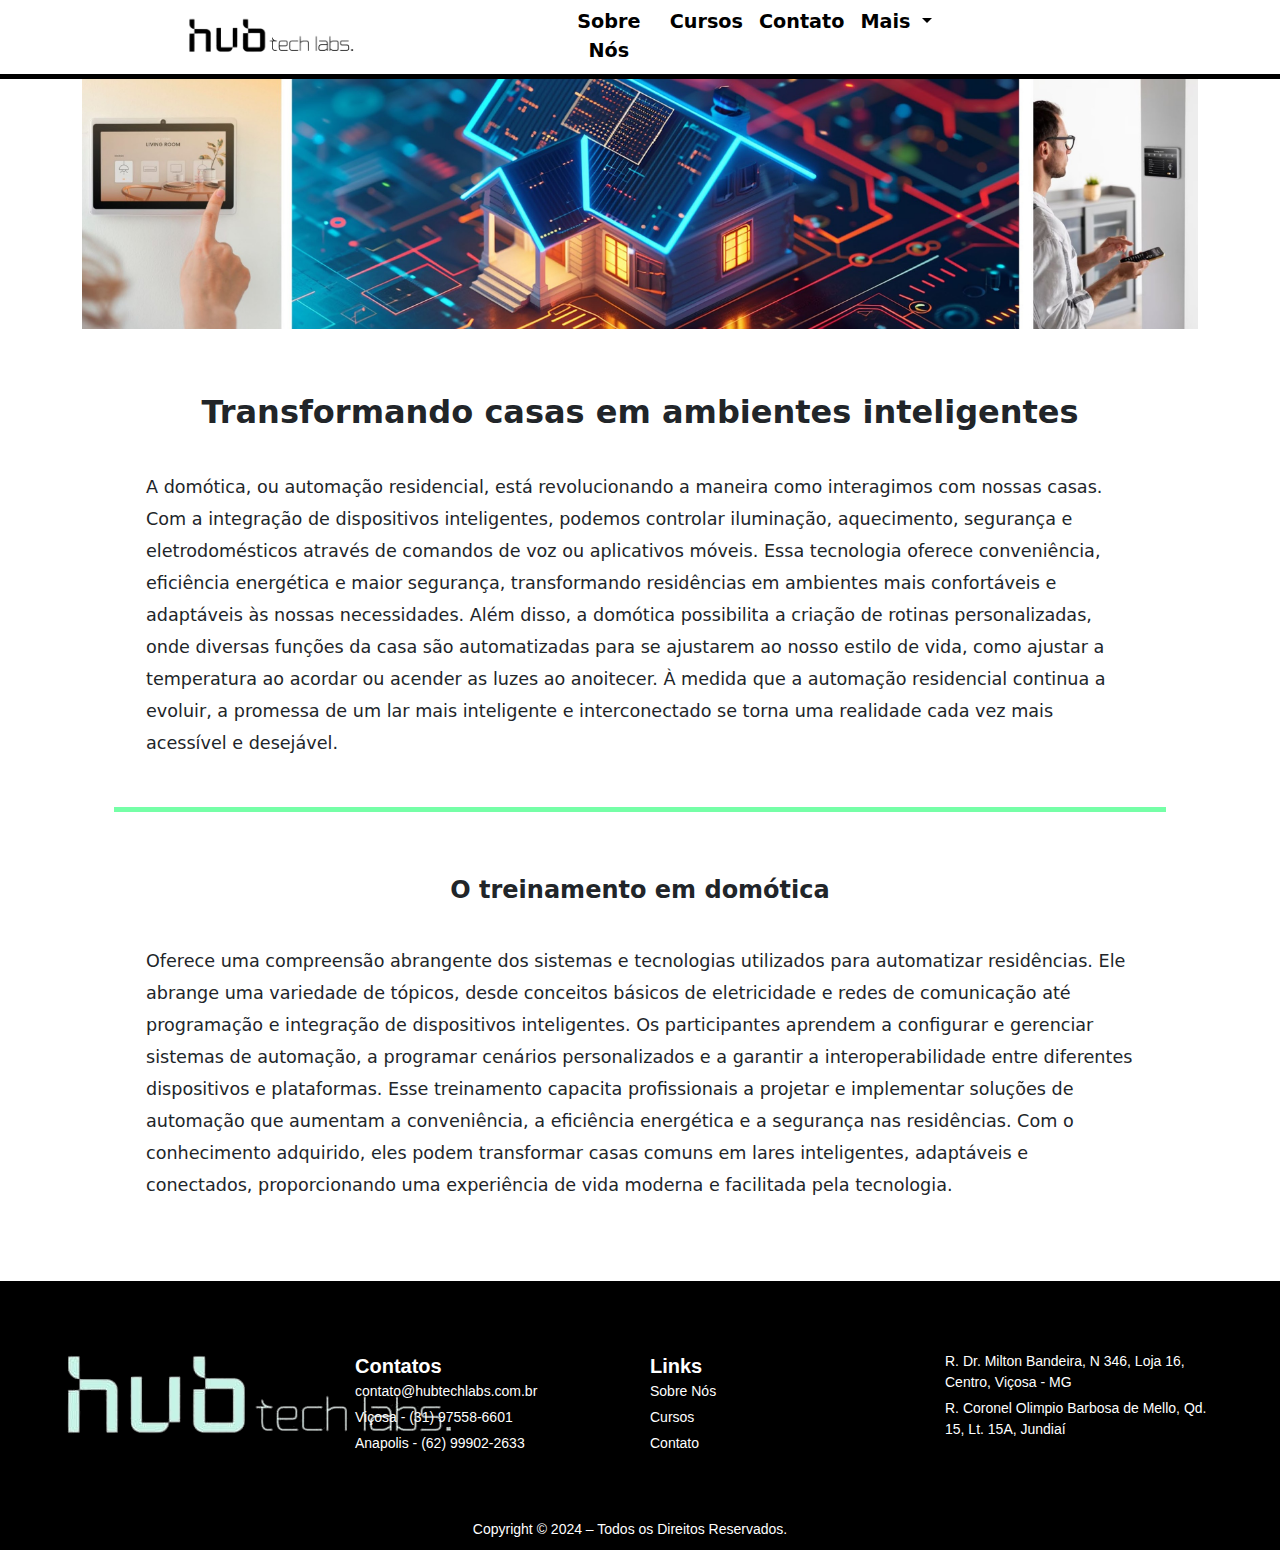
<file: casas.html>
<!DOCTYPE html>
<html lang="pt-br">

<head>
  <meta charset="UTF-8">
  <meta name="viewport" content="width=device-width, initial-scale=1.0">
  <title>Casas Inteligentes | Hub Tech Labs</title>
  <link rel="stylesheet" href="./css/index.css">
  <link rel="shortcut icon" href="./Imagens/favicon.jpeg" type="image/x-icon">
  <link href="https://cdn.jsdelivr.net/npm/bootstrap@5.3.3/dist/css/bootstrap.min.css" rel="stylesheet"
    integrity="sha384-QWTKZyjpPEjISv5WaRU9OFeRpok6YctnYmDr5pNlyT2bRjXh0JMhjY6hW+ALEwIH" crossorigin="anonymous">
  <link href="https://unpkg.com/aos@2.3.1/dist/aos.css" rel="stylesheet">
</head>

<body>
  <header>
    <nav class="navbar navbar-expand-lg" style="padding: 0;">
      <div class="container-fluid" style="margin: 0; padding: 0;">
        <button class="navbar-toggler" type="button" data-bs-toggle="collapse" data-bs-target="#navbarNavDropdown"
          aria-controls="navbarNavDropdown" aria-expanded="false" aria-label="Toggle navigation">
          <span class="navbar-toggler-icon"></span>
        </button>
        <div class="collapse navbar-collapse" id="navbarNavDropdown">
          <div class="icon-nav">
            <a class="navbar-brand" href="./index.html" target="blank"><img src="./Imagens/hubSemFundo.png"
                alt="Hub"></a>
          </div>
          <ul class="navbar-nav">
            <li class="nav-item">
              <div class="btn-header">
                <a class="nav-link" style="color: white;" href="./index.html" target="blank">Sobre Nós</a>
              </div>
            </li>
            <li class="nav-item">
              <div class="btn-header">
                <a class="nav-link" style="color: white;" href="./index.html" target="blank">Cursos</a>
              </div>
            </li>
            <li class="nav-item">
              <div class="btn-header">
                <a class="nav-link" style="color: white;" href="./index.html" target="blank">Contato</a>
              </div>
            </li>
            <a class="nav-link dropdown-toggle" href="#" role="button" data-bs-toggle="dropdown" aria-expanded="false">
              Mais
            </a>
            <ul class="dropdown-menu">
              <li><a class="dropdown-item" target="blank" href="./metaverso.html">Metaverso</a></li>
              <li><a class="dropdown-item" target="blank" href="./drone.html">Drone</a></li>
              <li><a class="dropdown-item" target="blank" href="./casas.html">Casa Inteligente</a></li>
              <li><a class="dropdown-item" target="blank" href="./solar.html">Energia Solar</a></li>
              <li><a class="dropdown-item" target="blank" href="./dados.html">Ciencia de Dados</a></li>
            </ul>
            </li>
          </ul>
          <div class="space">
          </div>
        </div>
      </div>
    </nav>
  </header>
  <main>
    <section id="home">
      <div class="container">
        <div class="homeImg">
          <img src="./Imagens/casaInteligenteImagem.jpg" class="img-fluid" alt="Casa Inteligente">
        </div>
        <div class="homeText">
          <div class="homeText1">
            <h2>Transformando casas em ambientes inteligentes</h2>
            <p>A domótica, ou automação residencial, está revolucionando a maneira como interagimos com nossas casas.
              Com a integração de dispositivos inteligentes, podemos controlar iluminação, aquecimento, segurança e
              eletrodomésticos através de comandos de voz ou aplicativos móveis. Essa tecnologia oferece conveniência,
              eficiência energética e maior segurança, transformando residências em ambientes mais confortáveis e
              adaptáveis às nossas necessidades. Além disso, a domótica possibilita a criação de rotinas personalizadas,
              onde diversas funções da casa são automatizadas para se ajustarem ao nosso estilo de vida, como ajustar a
              temperatura ao acordar ou acender as luzes ao anoitecer. À medida que a automação residencial continua a
              evoluir, a promessa de um lar mais inteligente e interconectado se torna uma realidade cada vez mais
              acessível e desejável.</p>
          </div>
          <div class="homeText2">
            <h4>O treinamento em domótica</h4>
            <p>
              Oferece uma compreensão abrangente dos sistemas e tecnologias utilizados para automatizar residências. Ele
              abrange uma variedade de tópicos, desde conceitos básicos de eletricidade e redes de comunicação até
              programação e integração de dispositivos inteligentes. Os participantes aprendem a configurar e gerenciar
              sistemas de automação, a programar cenários personalizados e a garantir a interoperabilidade entre
              diferentes dispositivos e plataformas. Esse treinamento capacita profissionais a projetar e implementar
              soluções de automação que aumentam a conveniência, a eficiência energética e a segurança nas residências.
              Com o conhecimento adquirido, eles podem transformar casas comuns em lares inteligentes, adaptáveis e
              conectados, proporcionando uma experiência de vida moderna e facilitada pela tecnologia.
            </p>
          </div>
        </div>
      </div>
    </section>
    <button id="scrollToTopBtn" title="Voltar ao topo"><svg xmlns="http://www.w3.org/2000/svg" width="24" height="24"
        fill="currentColor" class="bi bi-arrow-up-short" viewBox="0 0 16 16">
        <path fill-rule="evenodd"
          d="M8 12a.5.5 0 0 0 .5-.5V5.707l2.146 2.147a.5.5 0 0 0 .708-.708l-3-3a.5.5 0 0 0-.708 0l-3 3a.5.5 0 1 0 .708.708L7.5 5.707V11.5a.5.5 0 0 0 .5.5" />
      </svg></button>
  </main>
  <footer class="rodape" id="contato">
    <div class="rodape-div">

      <div class="rodape-div-1">
        <div class="rodape-div-1-coluna">
          <!-- elemento -->
          <span><img src="./Imagens/hubSemFundo.png" alt="logo"></span>

        </div>
      </div>

      <div class="rodape-div-2">
        <div class="rodape-div-2-coluna">
          <!-- elemento -->
          <span><b>Contatos</b></span>
          <p>contato@hubtechlabs.com.br</p>
          <p>Viçosa - (31) 97558-6601</p>
          <p>Anapolis - (62) 99902-2633</p>
        </div>
      </div>

      <div class="rodape-div-3">
        <div class="rodape-div-3-coluna">
          <!-- elemento -->
          <span><b>Links</b></span>
          <p><a href="./index.html" target="blank">Sobre Nós</a></p>
          <p><a href="./index.html" target="blank">Cursos</a></p>
          <p><a href="./index.html" target="blank">Contato</a></p>
        </div>
      </div>

      <div class="rodape-div-4">
        <div class="rodape-div-4-coluna">
          <!-- elemento -->
          <p>R. Dr. Milton Bandeira, N 346, Loja 16, Centro, Viçosa - MG</p>
          <p>R. Coronel Olimpio Barbosa de Mello, Qd. 15, Lt. 15A, Jundiaí</p>
        </div>
      </div>

    </div>
    <p class="rodape-direitos">Copyright © 2024 – Todos os Direitos Reservados.</p>
  </footer>
  <script src="https://cdn.jsdelivr.net/npm/bootstrap@5.3.3/dist/js/bootstrap.bundle.min.js"
    integrity="sha384-YvpcrYf0tY3lHB60NNkmXc5s9fDVZLESaAA55NDzOxhy9GkcIdslK1eN7N6jIeHz"
    crossorigin="anonymous"></script>
  <script src="https://unpkg.com/aos@2.3.1/dist/aos.js"></script>
  <script>
    AOS.init();
  </script>
  <script src="./ambiente.js"></script>
</body>

</html>
</file>
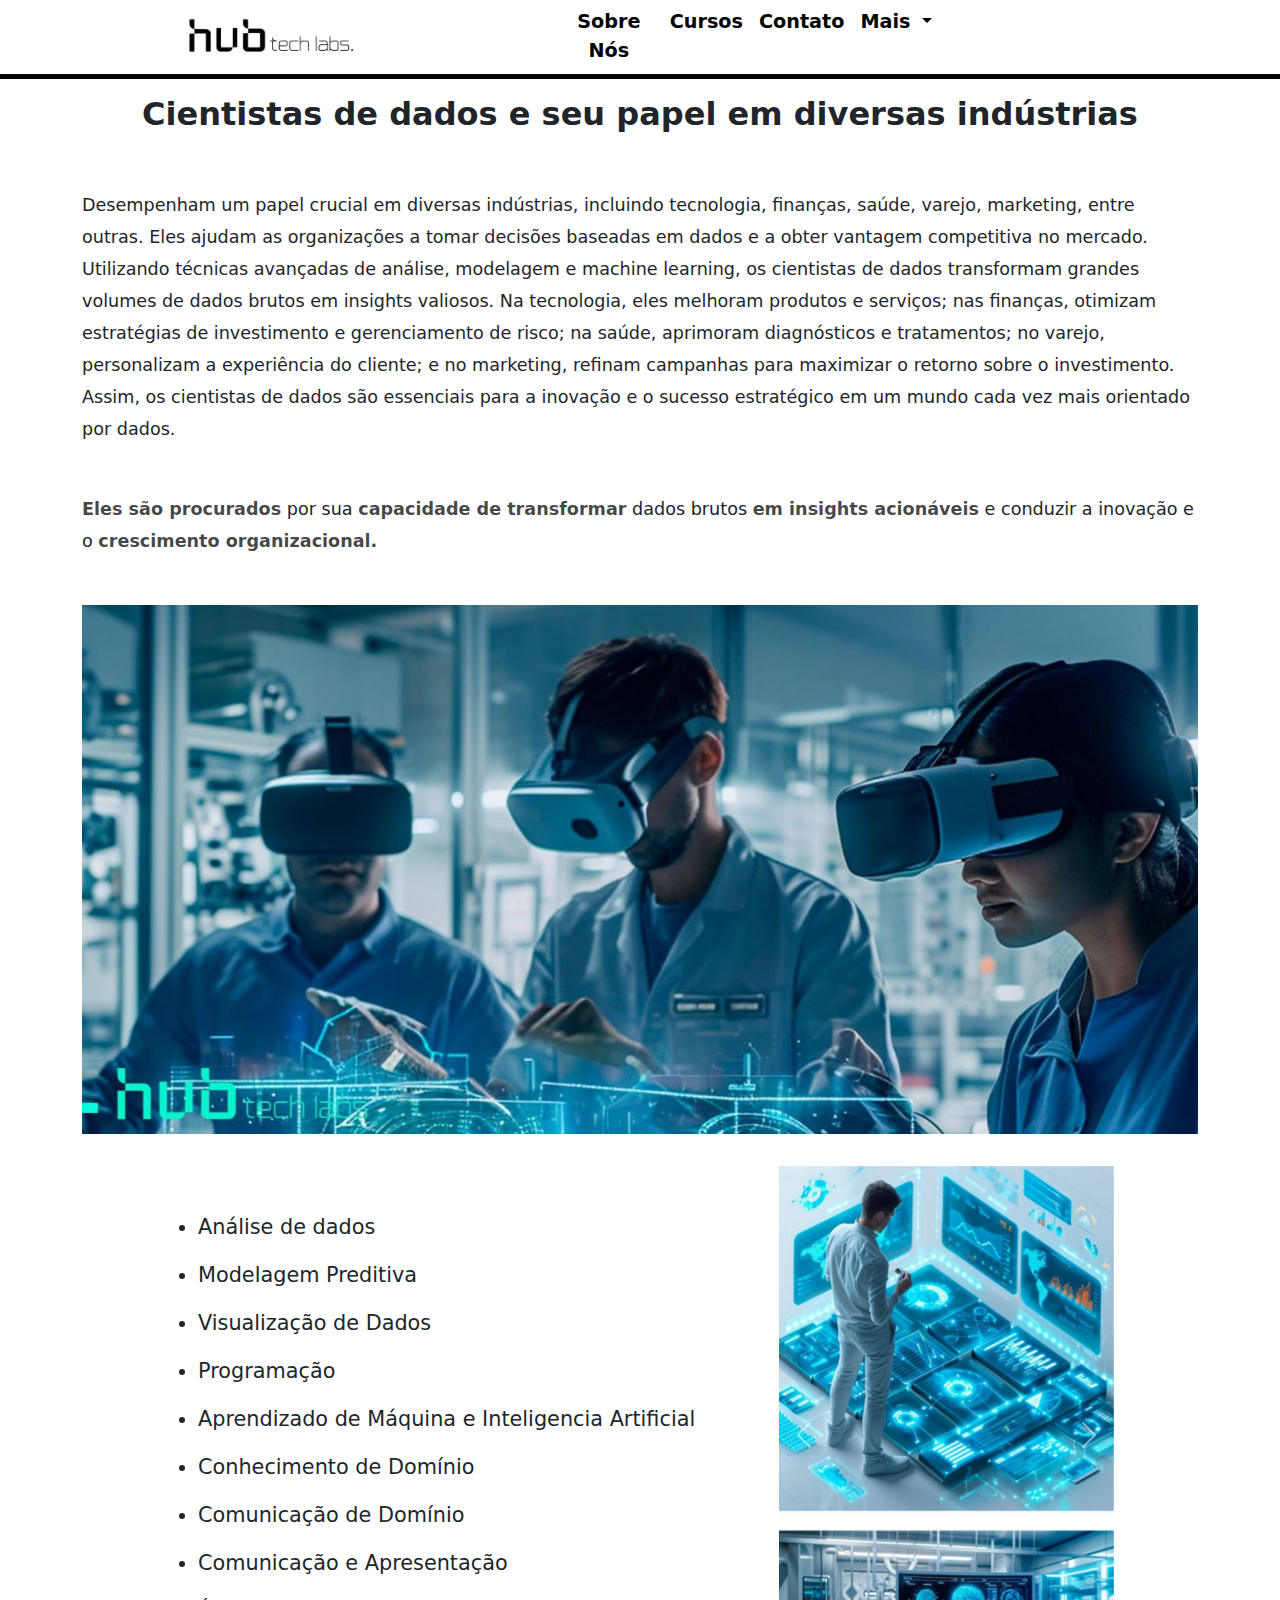
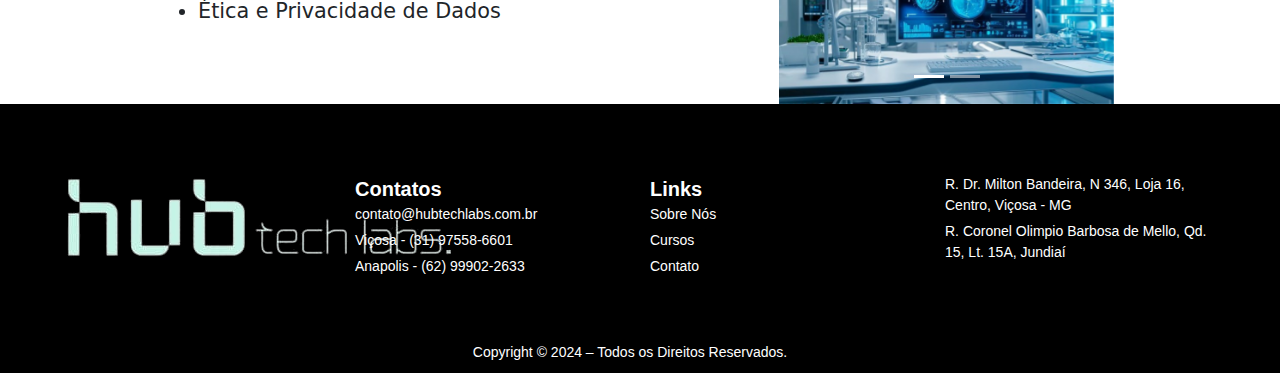
<file: dados.html>
<!DOCTYPE html>
<html lang="pt-br">

<head>
  <meta charset="UTF-8">
  <meta name="viewport" content="width=device-width, initial-scale=1.0">
  <title>Ciencia de Dados | Hub Tech Labs</title>
  <link rel="stylesheet" href="./css/index.css">
  <link rel="shortcut icon" href="./Imagens/favicon.jpeg" type="image/x-icon">
  <link href="https://cdn.jsdelivr.net/npm/bootstrap@5.3.3/dist/css/bootstrap.min.css" rel="stylesheet"
    integrity="sha384-QWTKZyjpPEjISv5WaRU9OFeRpok6YctnYmDr5pNlyT2bRjXh0JMhjY6hW+ALEwIH" crossorigin="anonymous">
  <link href="https://unpkg.com/aos@2.3.1/dist/aos.css" rel="stylesheet">
</head>

<body>
  <header>
    <nav class="navbar navbar-expand-lg" style="padding: 0;">
      <div class="container-fluid" style="margin: 0; padding: 0;">
        <button class="navbar-toggler" type="button" data-bs-toggle="collapse" data-bs-target="#navbarNavDropdown"
          aria-controls="navbarNavDropdown" aria-expanded="false" aria-label="Toggle navigation">
          <span class="navbar-toggler-icon"></span>
        </button>
        <div class="collapse navbar-collapse" id="navbarNavDropdown">
          <div class="icon-nav">
            <a class="navbar-brand" href="./index.html" target="blank"><img src="./Imagens/hubSemFundo.png"
                alt="Hub"></a>
          </div>
          <ul class="navbar-nav">
            <li class="nav-item">
              <div class="btn-header">
                <a class="nav-link" style="color: white;" href="./index.html" target="blank">Sobre Nós</a>
              </div>
            </li>
            <li class="nav-item">
              <div class="btn-header">
                <a class="nav-link" style="color: white;" href="./index.html" target="blank">Cursos</a>
              </div>
            </li>
            <li class="nav-item">
              <div class="btn-header">
                <a class="nav-link" style="color: white;" href="./index.html" target="blank">Contato</a>
              </div>
            </li>
            <a class="nav-link dropdown-toggle" href="#" role="button" data-bs-toggle="dropdown" aria-expanded="false">
              Mais
            </a>
            <ul class="dropdown-menu">
              <li><a class="dropdown-item" target="blank" href="./metaverso.html">Metaverso</a></li>
              <li><a class="dropdown-item" target="blank" href="./drone.html">Drone</a></li>
              <li><a class="dropdown-item" target="blank" href="./casas.html">Casa Inteligente</a></li>
              <li><a class="dropdown-item" target="blank" href="./solar.html">Energia Solar</a></li>
              <li><a class="dropdown-item" target="blank" href="./dados.html">Ciencia de Dados</a></li>
            </ul>
            </li>
          </ul>
          <div class="space">
          </div>
        </div>
      </div>
    </nav>
  </header>
  <main>
    <section id="dados">
      <div class="container">
        <div class="dadosOne">
          <h2>Cientistas de dados e seu papel em diversas indústrias</h2>
          <p>Desempenham um papel crucial em diversas indústrias, incluindo tecnologia, finanças, saúde, varejo,
            marketing, entre outras. Eles ajudam as organizações a tomar decisões baseadas em dados e a obter vantagem
            competitiva no mercado. Utilizando técnicas avançadas de análise, modelagem e machine learning, os
            cientistas de dados transformam grandes volumes de dados brutos em insights valiosos. Na tecnologia, eles
            melhoram produtos e serviços; nas finanças, otimizam estratégias de investimento e gerenciamento de risco;
            na saúde, aprimoram diagnósticos e tratamentos; no varejo, personalizam a experiência do cliente; e no
            marketing, refinam campanhas para maximizar o retorno sobre o investimento. Assim, os cientistas de dados
            são essenciais para a inovação e o sucesso estratégico em um mundo cada vez mais orientado por dados.</p>
          <p><span>Eles são procurados</span> por sua <span>capacidade de transformar</span> dados brutos <span>em
              insights acionáveis</span> e conduzir a inovação e o <span>crescimento organizacional.</span></p>
          <img src="./Imagens/dadosImg1.jpg" alt="dados1">
        </div>
        <div class="dadosTwo">
          <ul>
            <li>Análise de dados</li>
            <li>Modelagem Preditiva</li>
            <li>Visualização de Dados</li>
            <li>Programação</li>
            <li>Aprendizado de Máquina e Inteligencia Artificial</li>
            <li>Conhecimento de Domínio</li>
            <li>Comunicação de Domínio</li>
            <li>Comunicação e Apresentação</li>
            <li>Ética e Privacidade de Dados</li>
          </ul>
          <div class="dadosTwoCarrosel">
            <div id="carouselExampleIndicators" class="carousel slide">
              <div class="carousel-indicators">
                <button type="button" data-bs-target="#carouselExampleIndicators" data-bs-slide-to="0" class="active"
                  aria-current="true" aria-label="Slide 1"></button>
                <button type="button" data-bs-target="#carouselExampleIndicators" data-bs-slide-to="1"
                  aria-label="Slide 2"></button>
              </div>
              <div class="carousel-inner">
                <div class="carousel-item active">
                  <img src="./Imagens/dados1.jpg" class="d-block w-100" alt="Dados1">
                </div>
                <div class="carousel-item">
                  <img src="./Imagens/dadosImg2.jpg" class="d-block w-100" alt="Dados2">
                </div>
              </div>
              <button class="carousel-control-prev" type="button" data-bs-target="#carouselExampleIndicators"
                data-bs-slide="prev">
                <span class="carousel-control-prev-icon" aria-hidden="true"></span>
                <span class="visually-hidden">Previous</span>
              </button>
              <button class="carousel-control-next" type="button" data-bs-target="#carouselExampleIndicators"
                data-bs-slide="next">
                <span class="carousel-control-next-icon" aria-hidden="true"></span>
                <span class="visually-hidden">Next</span>
              </button>
            </div>
          </div>
        </div>
      </div>

    </section>
    <button id="scrollToTopBtn" title="Voltar ao topo"><svg xmlns="http://www.w3.org/2000/svg" width="24" height="24"
        fill="currentColor" class="bi bi-arrow-up-short" viewBox="0 0 16 16">
        <path fill-rule="evenodd"
          d="M8 12a.5.5 0 0 0 .5-.5V5.707l2.146 2.147a.5.5 0 0 0 .708-.708l-3-3a.5.5 0 0 0-.708 0l-3 3a.5.5 0 1 0 .708.708L7.5 5.707V11.5a.5.5 0 0 0 .5.5" />
      </svg></button>
  </main>
  <footer class="rodape" id="contato">
    <div class="rodape-div">

      <div class="rodape-div-1">
        <div class="rodape-div-1-coluna">
          <!-- elemento -->
          <span><img src="./Imagens/hubSemFundo.png" alt="logo"></span>

        </div>
      </div>

      <div class="rodape-div-2">
        <div class="rodape-div-2-coluna">
          <!-- elemento -->
          <span><b>Contatos</b></span>
          <p>contato@hubtechlabs.com.br</p>
          <p>Viçosa - (31) 97558-6601</p>
          <p>Anapolis - (62) 99902-2633</p>
        </div>
      </div>

      <div class="rodape-div-3">
        <div class="rodape-div-3-coluna">
          <!-- elemento -->
          <span><b>Links</b></span>
          <p><a href="./index.html" target="blank">Sobre Nós</a></p>
          <p><a href="./index.html" target="blank">Cursos</a></p>
          <p><a href="./index.html" target="blank">Contato</a></p>
        </div>
      </div>

      <div class="rodape-div-4">
        <div class="rodape-div-4-coluna">
          <!-- elemento -->
          <p>R. Dr. Milton Bandeira, N 346, Loja 16, Centro, Viçosa - MG</p>
          <p>R. Coronel Olimpio Barbosa de Mello, Qd. 15, Lt. 15A, Jundiaí</p>
        </div>
      </div>

    </div>
    <p class="rodape-direitos">Copyright © 2024 – Todos os Direitos Reservados.</p>
  </footer>
  <script src="https://cdn.jsdelivr.net/npm/bootstrap@5.3.3/dist/js/bootstrap.bundle.min.js"
    integrity="sha384-YvpcrYf0tY3lHB60NNkmXc5s9fDVZLESaAA55NDzOxhy9GkcIdslK1eN7N6jIeHz"
    crossorigin="anonymous"></script>
  <script src="https://unpkg.com/aos@2.3.1/dist/aos.js"></script>
  <script>
    AOS.init();
  </script>
  <script src="./ambiente.js"></script>
</body>

</html>
</file>
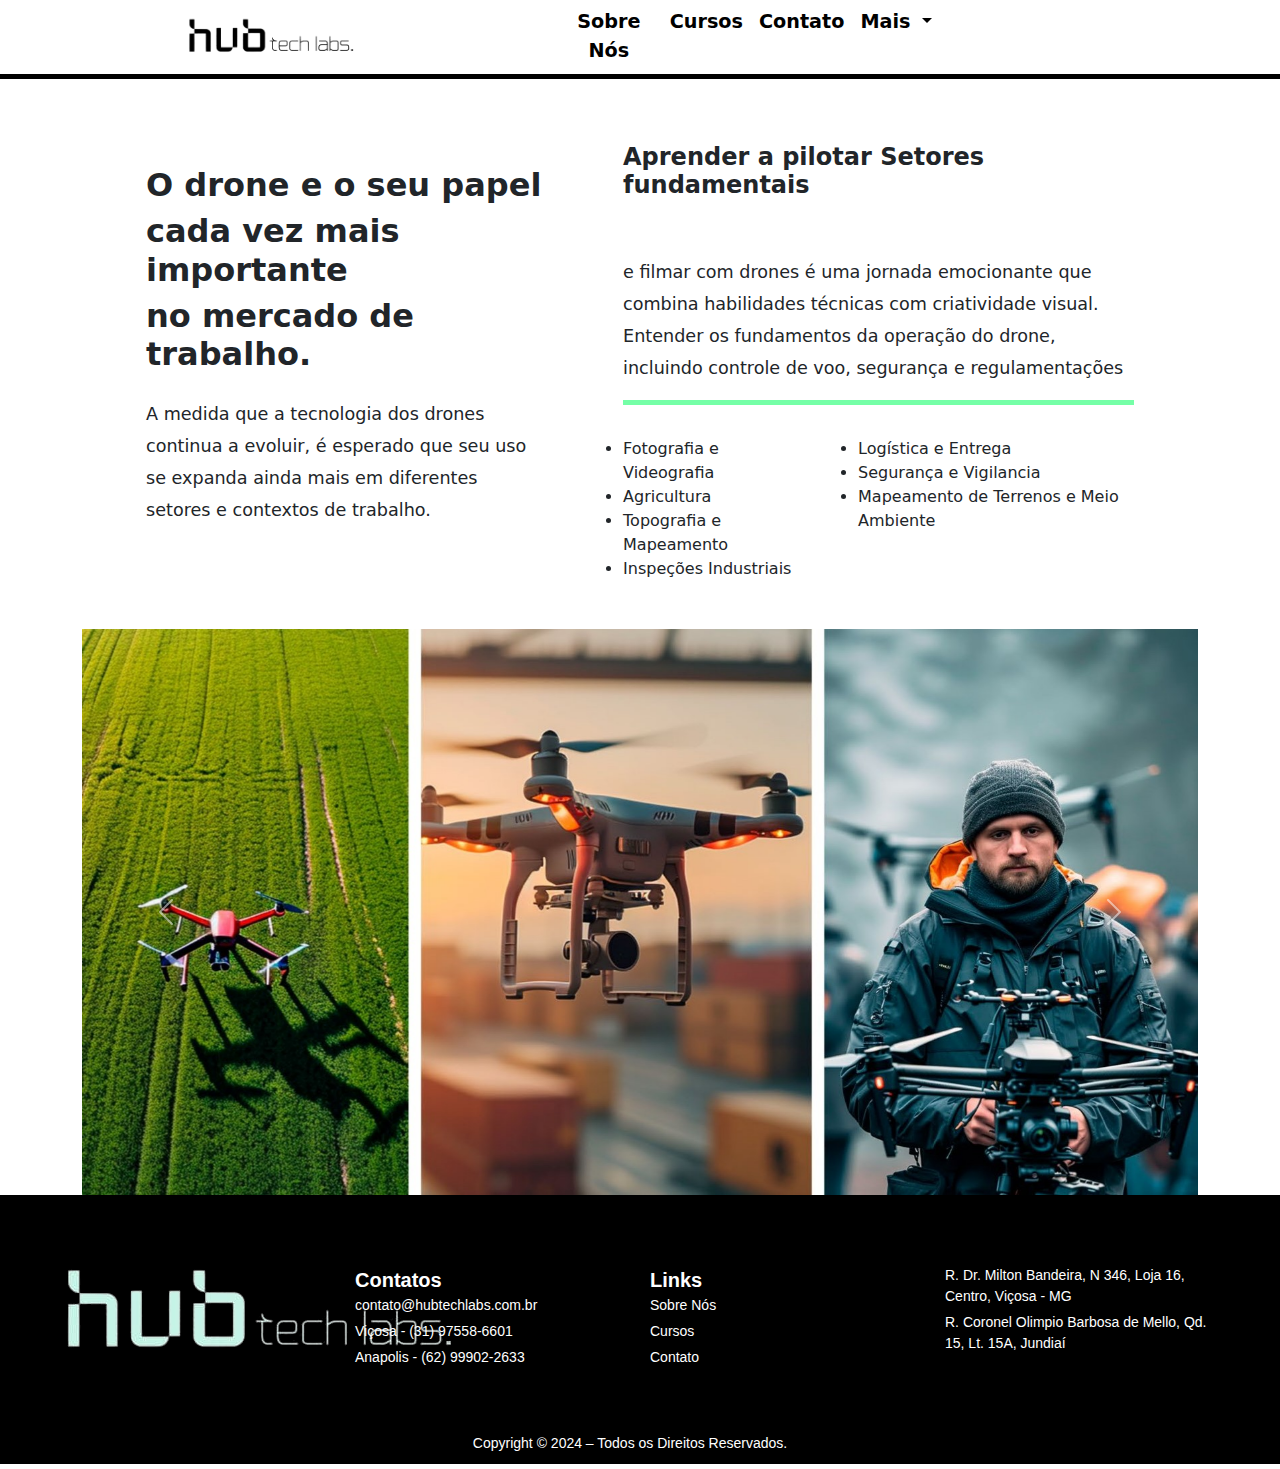
<file: drone.html>
<!DOCTYPE html>
<html lang="pt-br">

<head>
  <meta charset="UTF-8">
  <meta name="viewport" content="width=device-width, initial-scale=1.0">
  <title>Drones | Hub Tech Labs</title>
  <link rel="stylesheet" href="./css/index.css">
  <link rel="shortcut icon" href="./Imagens/favicon.jpeg" type="image/x-icon">
  <link href="https://cdn.jsdelivr.net/npm/bootstrap@5.3.3/dist/css/bootstrap.min.css" rel="stylesheet"
    integrity="sha384-QWTKZyjpPEjISv5WaRU9OFeRpok6YctnYmDr5pNlyT2bRjXh0JMhjY6hW+ALEwIH" crossorigin="anonymous">
  <link href="https://unpkg.com/aos@2.3.1/dist/aos.css" rel="stylesheet">
</head>

<body>
  <header>
    <nav class="navbar navbar-expand-lg" style="padding: 0;">
      <div class="container-fluid" style="margin: 0; padding: 0;">
        <button class="navbar-toggler" type="button" data-bs-toggle="collapse" data-bs-target="#navbarNavDropdown"
          aria-controls="navbarNavDropdown" aria-expanded="false" aria-label="Toggle navigation">
          <span class="navbar-toggler-icon"></span>
        </button>
        <div class="collapse navbar-collapse" id="navbarNavDropdown">
          <div class="icon-nav">
            <a class="navbar-brand" href="./index.html"><img src="./Imagens/hubSemFundo.png" alt="Hub"></a>
          </div>
          <ul class="navbar-nav">
            <li class="nav-item">
              <div class="btn-header">
                <a class="nav-link" style="color: white;" href="./index.html" target="blank">Sobre Nós</a>
              </div>
            </li>
            <li class="nav-item">
              <div class="btn-header">
                <a class="nav-link" style="color: white;" href="./index.html" target="blank">Cursos</a>
              </div>
            </li>
            <li class="nav-item">
              <div class="btn-header">
                <a class="nav-link" style="color: white;" href="./index.html" target="blank">Contato</a>
              </div>
            </li>
            <a class="nav-link dropdown-toggle" href="#" role="button" data-bs-toggle="dropdown" aria-expanded="false">
              Mais
            </a>
            <ul class="dropdown-menu">
              <li><a class="dropdown-item" target="blank" href="./metaverso.html">Metaverso</a></li>
              <li><a class="dropdown-item" target="blank" href="./drone.html">Drone</a></li>
              <li><a class="dropdown-item" target="blank" href="./casas.html">Casa Inteligente</a></li>
              <li><a class="dropdown-item" target="blank" href="./solar.html">Energia Solar</a></li>
              <li><a class="dropdown-item" target="blank" href="./dados.html">Ciencia de Dados</a></li>
            </ul>
            </li>
          </ul>
          <div class="space">
          </div>
        </div>
      </div>
    </nav>
  </header>
  <main>
    <section id="drone">
      <div class="container">
        <div class="droneText">
          <div class="droneText1">
            <h2>O drone e o seu papel</h2>
            <h2>cada vez mais importante</h2>
            <h2>no mercado de trabalho.</h2>
            <p><span>A medida que a tecnologia</span> dos drones continua a evoluir, é esperado que seu uso se expanda
              ainda mais em <span>diferentes setores</span> e contextos <span>de trabalho.</span></p>
          </div>
          <div class="droneText2">
            <div class="droneText2Text">
              <h4>Aprender a pilotar Setores fundamentais</h4>
              <p>e filmar com drones é uma jornada emocionante que combina habilidades técnicas com criatividade visual.
                Entender os fundamentos da operação do drone, incluindo controle de voo, segurança e regulamentações</p>
            </div>
            <div class="droneText2Listas">
              <ul>
                <li>Fotografia e Videografia</li>
                <li>Agricultura</li>
                <li>Topografia e Mapeamento</li>
                <li>Inspeções Industriais</li>
              </ul>
              <ul>
                <li>Logística e Entrega</li>
                <li>Segurança e Vigilancia</li>
                <li>Mapeamento de Terrenos e Meio Ambiente</li>
              </ul>
            </div>
          </div>
        </div>
        <div class="droneImg">
          <div id="carouselExampleAutoplaying" class="carousel slide" data-bs-ride="carousel">
            <div class="carousel-inner">
              <div class="carousel-item active">
                <img src="./Imagens/DroneImagem1.jpg" class="d-block w-100" alt="Drone1">
              </div>
              <div class="carousel-item">
                <img src="./Imagens/droneHub.jpg" class="d-block w-100" alt="Drone2">
              </div>
            </div>
            <button class="carousel-control-prev" type="button" data-bs-target="#carouselExampleAutoplaying"
              data-bs-slide="prev">
              <span class="carousel-control-prev-icon" aria-hidden="true"></span>
              <span class="visually-hidden">Previous</span>
            </button>
            <button class="carousel-control-next" type="button" data-bs-target="#carouselExampleAutoplaying"
              data-bs-slide="next">
              <span class="carousel-control-next-icon" aria-hidden="true"></span>
              <span class="visually-hidden">Next</span>
            </button>
          </div>
        </div>
      </div>
    </section>
    <button id="scrollToTopBtn" title="Voltar ao topo"><svg xmlns="http://www.w3.org/2000/svg" width="24" height="24"
        fill="currentColor" class="bi bi-arrow-up-short" viewBox="0 0 16 16">
        <path fill-rule="evenodd"
          d="M8 12a.5.5 0 0 0 .5-.5V5.707l2.146 2.147a.5.5 0 0 0 .708-.708l-3-3a.5.5 0 0 0-.708 0l-3 3a.5.5 0 1 0 .708.708L7.5 5.707V11.5a.5.5 0 0 0 .5.5" />
      </svg></button>
  </main>

  <footer class="rodape" id="contato">
    <div class="rodape-div">

      <div class="rodape-div-1">
        <div class="rodape-div-1-coluna">
          <!-- elemento -->
          <span><img src="./Imagens/hubSemFundo.png" alt="logo"></span>

        </div>
      </div>

      <div class="rodape-div-2">
        <div class="rodape-div-2-coluna">
          <!-- elemento -->
          <span><b>Contatos</b></span>
          <p>contato@hubtechlabs.com.br</p>
          <p>Viçosa - (31) 97558-6601</p>
          <p>Anapolis - (62) 99902-2633</p>
        </div>
      </div>

      <div class="rodape-div-3">
        <div class="rodape-div-3-coluna">
          <!-- elemento -->
          <span><b>Links</b></span>
          <p><a href="./index.html" target="blank">Sobre Nós</a></p>
          <p><a href="./index.html" target="blank">Cursos</a></p>
          <p><a href="./index.html" target="blank">Contato</a></p>
        </div>
      </div>

      <div class="rodape-div-4">
        <div class="rodape-div-4-coluna">
          <!-- elemento -->
          <p>R. Dr. Milton Bandeira, N 346, Loja 16, Centro, Viçosa - MG</p>
          <p>R. Coronel Olimpio Barbosa de Mello, Qd. 15, Lt. 15A, Jundiaí</p>
        </div>
      </div>

    </div>
    <p class="rodape-direitos">Copyright © 2024 – Todos os Direitos Reservados.</p>
  </footer>
  <script src="https://cdn.jsdelivr.net/npm/bootstrap@5.3.3/dist/js/bootstrap.bundle.min.js"
    integrity="sha384-YvpcrYf0tY3lHB60NNkmXc5s9fDVZLESaAA55NDzOxhy9GkcIdslK1eN7N6jIeHz"
    crossorigin="anonymous"></script>
  <script src="https://unpkg.com/aos@2.3.1/dist/aos.js"></script>
  <script>
    AOS.init();
  </script>
  <script src="./ambiente.js"></script>
</body>

</html>
</file>
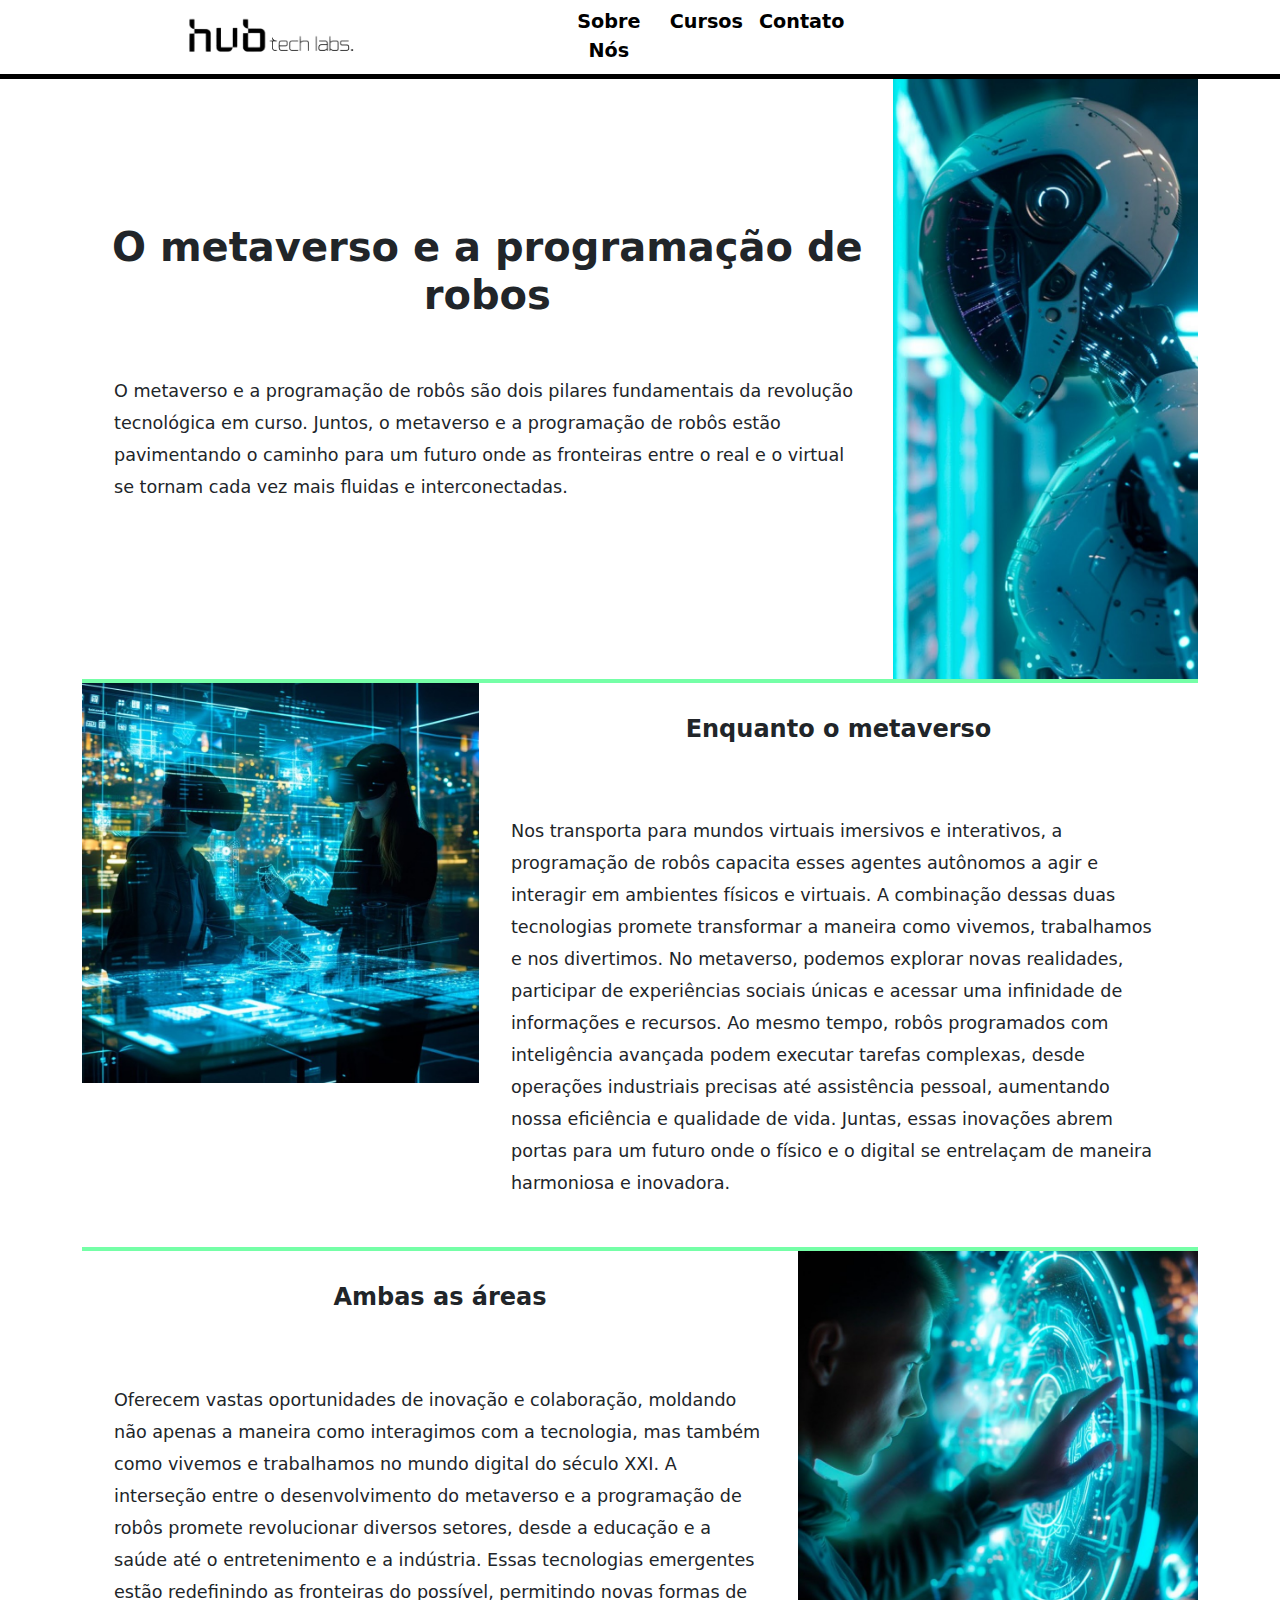
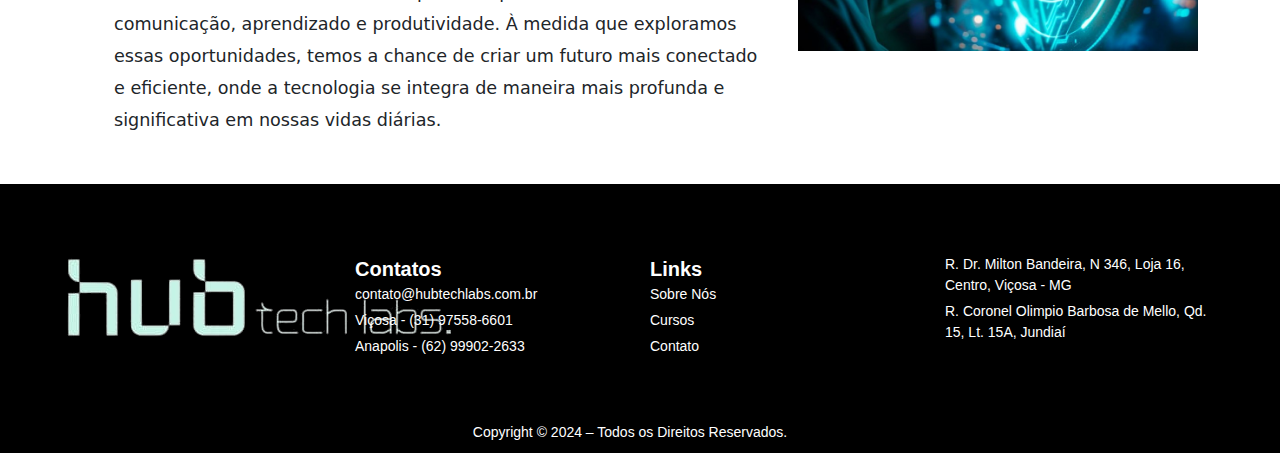
<file: metaverso.html>
<!DOCTYPE html>
<html lang="pt-br">

<head>
  <meta charset="UTF-8">
  <meta name="viewport" content="width=device-width, initial-scale=1.0">
  <title>Metaverso | Hub Tech Labs</title>
  <link rel="stylesheet" href="./css/index.css">
  <link rel="shortcut icon" href="./Imagens/favicon.jpeg" type="image/x-icon">
  <link href="https://cdn.jsdelivr.net/npm/bootstrap@5.3.3/dist/css/bootstrap.min.css" rel="stylesheet"
    integrity="sha384-QWTKZyjpPEjISv5WaRU9OFeRpok6YctnYmDr5pNlyT2bRjXh0JMhjY6hW+ALEwIH" crossorigin="anonymous">
  <link href="https://unpkg.com/aos@2.3.1/dist/aos.css" rel="stylesheet">
</head>

<body>
  <header>
    <nav class="navbar navbar-expand-lg" style="padding: 0;">
      <div class="container-fluid" style="margin: 0; padding: 0;">
        <button class="navbar-toggler" type="button" data-bs-toggle="collapse" data-bs-target="#navbarNavDropdown"
          aria-controls="navbarNavDropdown" aria-expanded="false" aria-label="Toggle navigation">
          <span class="navbar-toggler-icon"></span>
        </button>
        <div class="collapse navbar-collapse" id="navbarNavDropdown">
          <div class="icon-nav">
            <a class="navbar-brand" href="./index.html" target="blank"><img src="./Imagens/hubSemFundo.png"
                alt="Hub"></a>
          </div>
          <ul class="navbar-nav">
            <li class="nav-item">
              <div class="btn-header">
                <a class="nav-link" style="color: white;" href="./index.html" target="blank">Sobre Nós</a>
              </div>
            </li>
            <li class="nav-item">
              <div class="btn-header">
                <a class="nav-link" style="color: white;" href="./index.html" target="blank">Cursos</a>
              </div>
            </li>
            <li class="nav-item">
              <div class="btn-header">
                <a class="nav-link" style="color: white;" href="./index.html" target="blank">Contato</a>
              </div>
            </li>
            <a class="nav-link dropdown-toggle" style="color: white !important;" href="#" role="button"
              data-bs-toggle="dropdown" aria-expanded="false">
              Mais
            </a>
            <ul class="dropdown-menu">
              <li><a class="dropdown-item" target="blank" href="./metaverso.html">Metaverso</a></li>
              <li><a class="dropdown-item" target="blank" href="./drone.html">Drone</a></li>
              <li><a class="dropdown-item" target="blank" href="./casas.html">Casa Inteligente</a></li>
              <li><a class="dropdown-item" target="blank" href="./solar.html">Energia Solar</a></li>
              <li><a class="dropdown-item" target="blank" href="./dados.html">Ciencia de Dados</a></li>
            </ul>
            </li>
          </ul>
          <div class="space">
          </div>
        </div>
      </div>
    </nav>
  </header>
  <main>
    <section id="metaverso">
      <div class="container">
        <div class="meta1">
          <div class="meta1Text">
            <h2>O metaverso e a programação de robos</h2>
            <p>O metaverso e a programação de robôs são dois pilares fundamentais da revolução tecnológica em curso.
              Juntos, o metaverso e a programação de robôs estão pavimentando o caminho para um futuro onde as
              fronteiras entre o real e o virtual se tornam cada vez mais fluidas e interconectadas.</p>
          </div>
          <img src="./Imagens/metaverso1.jpg" alt="Metaverso1">
        </div>
        <div class="meta2">
          <img src="./Imagens/metaverso2.jpg" alt="Metaverso2">
          <div class="meta2Text">
            <h4>Enquanto o metaverso</h4>
            <p>Nos transporta para mundos virtuais imersivos e interativos, a programação de robôs
              capacita esses agentes autônomos a agir e interagir em ambientes físicos e virtuais. A combinação dessas
              duas tecnologias promete transformar a maneira como vivemos, trabalhamos e nos divertimos. No metaverso,
              podemos explorar novas realidades, participar de experiências sociais únicas e acessar uma infinidade de
              informações e recursos. Ao mesmo tempo, robôs programados com inteligência avançada podem executar tarefas
              complexas, desde operações industriais precisas até assistência pessoal, aumentando nossa eficiência e
              qualidade de vida. Juntas, essas inovações abrem portas para um futuro onde o físico e o digital se
              entrelaçam de maneira harmoniosa e inovadora.</p>
          </div>
        </div>
        <div class="meta3">
          <div class="meta3Text">
            <h4>Ambas as áreas</h4>
            <p>Oferecem vastas oportunidades de inovação e colaboração, moldando não apenas a maneira como interagimos
              com a tecnologia, mas também como vivemos e trabalhamos no mundo digital do século XXI. A interseção entre
              o desenvolvimento do metaverso e a programação de robôs promete revolucionar diversos setores, desde a
              educação e a saúde até o entretenimento e a indústria. Essas tecnologias emergentes estão redefinindo as
              fronteiras do possível, permitindo novas formas de comunicação, aprendizado e produtividade. À medida que
              exploramos essas oportunidades, temos a chance de criar um futuro mais conectado e eficiente, onde a
              tecnologia se integra de maneira mais profunda e significativa em nossas vidas diárias.</p>
          </div>
          <img src="./Imagens/meta2.jpg" alt="Metaverso3">
        </div>
      </div>
    </section>
    <button id="scrollToTopBtn" title="Voltar ao topo"><svg xmlns="http://www.w3.org/2000/svg" width="24" height="24"
        fill="currentColor" class="bi bi-arrow-up-short" viewBox="0 0 16 16">
        <path fill-rule="evenodd"
          d="M8 12a.5.5 0 0 0 .5-.5V5.707l2.146 2.147a.5.5 0 0 0 .708-.708l-3-3a.5.5 0 0 0-.708 0l-3 3a.5.5 0 1 0 .708.708L7.5 5.707V11.5a.5.5 0 0 0 .5.5" />
      </svg></button>
  </main>
  <footer class="rodape" id="contato">
    <div class="rodape-div">

      <div class="rodape-div-1">
        <div class="rodape-div-1-coluna">
          <!-- elemento -->
          <span><img src="./Imagens/hubSemFundo.png" alt="logo"></span>

        </div>
      </div>

      <div class="rodape-div-2">
        <div class="rodape-div-2-coluna">
          <!-- elemento -->
          <span><b>Contatos</b></span>
          <p>contato@hubtechlabs.com.br</p>
          <p>Viçosa - (31) 97558-6601</p>
          <p>Anapolis - (62) 99902-2633</p>
        </div>
      </div>

      <div class="rodape-div-3">
        <div class="rodape-div-3-coluna">
          <!-- elemento -->
          <span><b>Links</b></span>
          <p><a href="./index.html" target="blank">Sobre Nós</a></p>
          <p><a href="./index.html" target="blank">Cursos</a></p>
          <p><a href="./index.html" target="blank">Contato</a></p>
        </div>
      </div>

      <div class="rodape-div-4">
        <div class="rodape-div-4-coluna">
          <!-- elemento -->
          <p>R. Dr. Milton Bandeira, N 346, Loja 16, Centro, Viçosa - MG</p>
          <p>R. Coronel Olimpio Barbosa de Mello, Qd. 15, Lt. 15A, Jundiaí</p>
        </div>
      </div>

    </div>
    <p class="rodape-direitos">Copyright © 2024 – Todos os Direitos Reservados.</p>
  </footer>
  <script src="https://cdn.jsdelivr.net/npm/bootstrap@5.3.3/dist/js/bootstrap.bundle.min.js"
    integrity="sha384-YvpcrYf0tY3lHB60NNkmXc5s9fDVZLESaAA55NDzOxhy9GkcIdslK1eN7N6jIeHz"
    crossorigin="anonymous"></script>
  <script src="https://unpkg.com/aos@2.3.1/dist/aos.js"></script>
  <script>
    AOS.init();
  </script>
  <script src="./ambiente.js"></script>
</body>

</html>
</file>
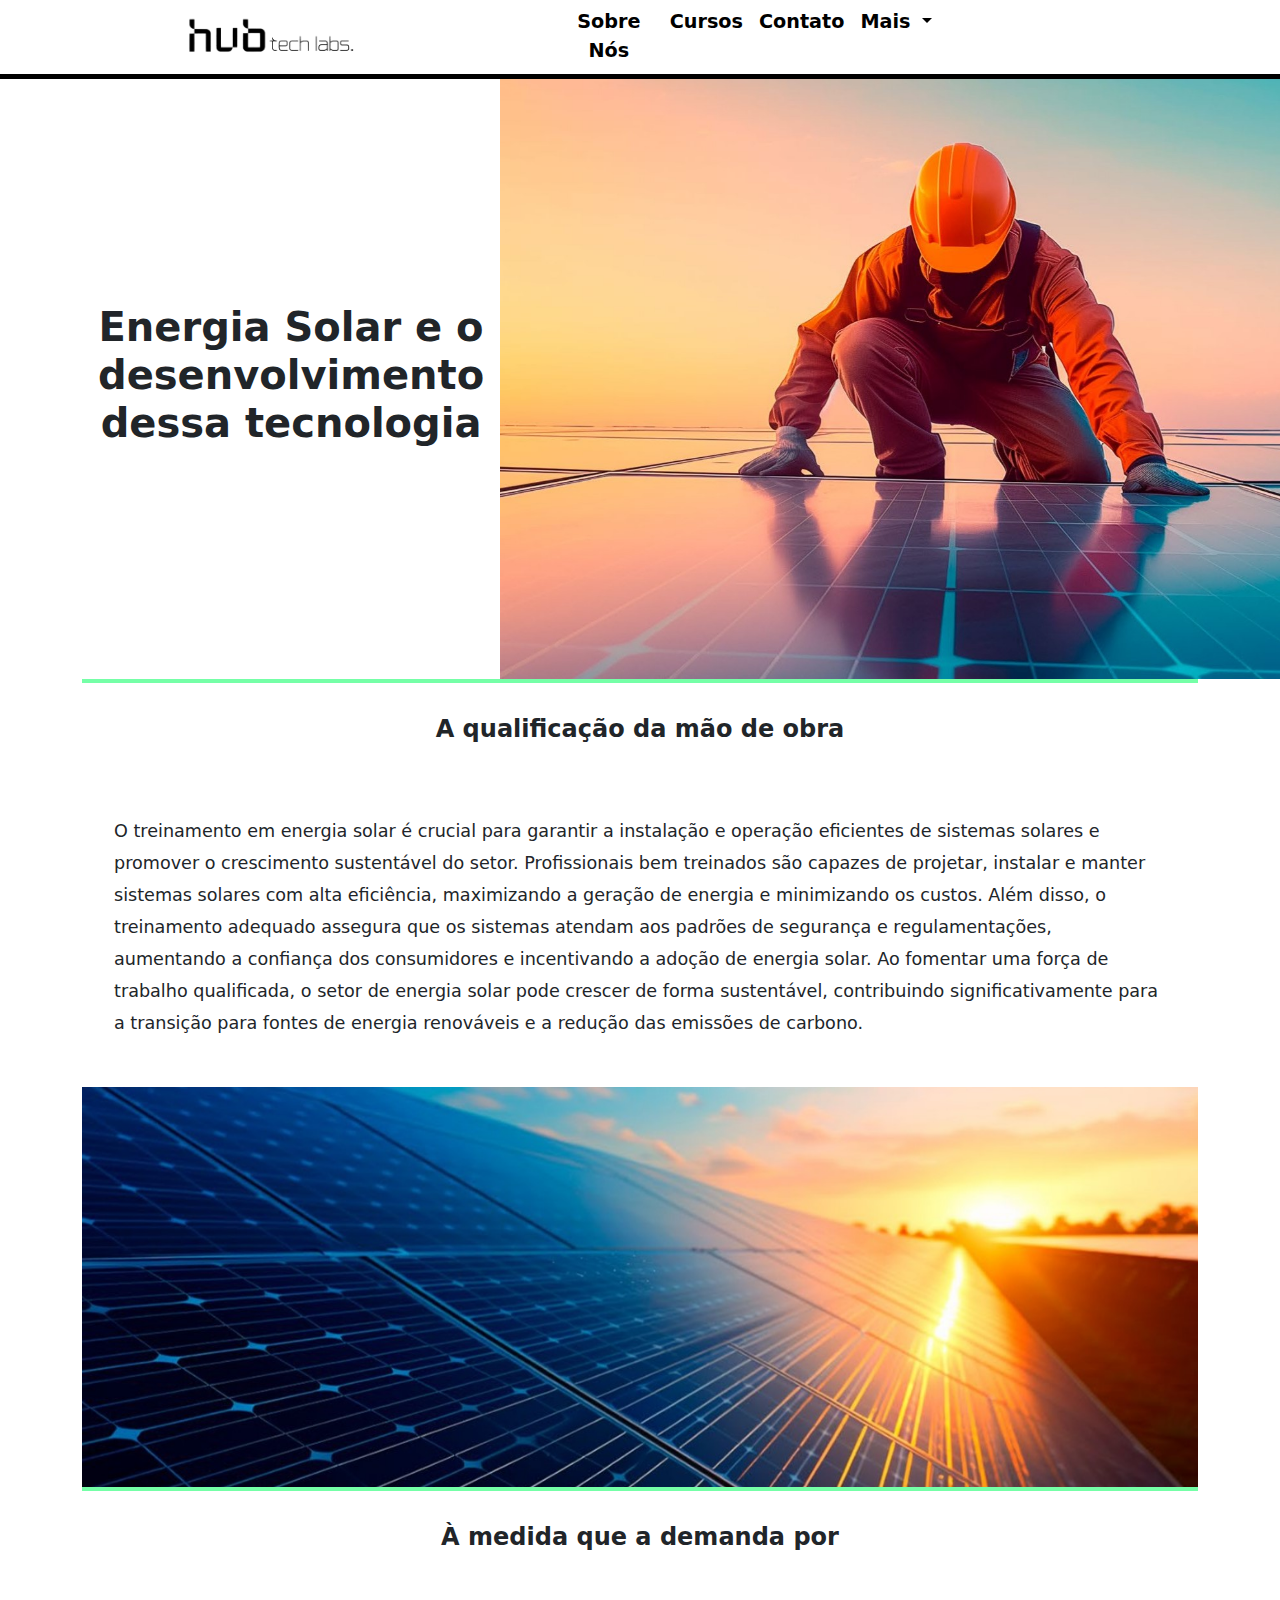
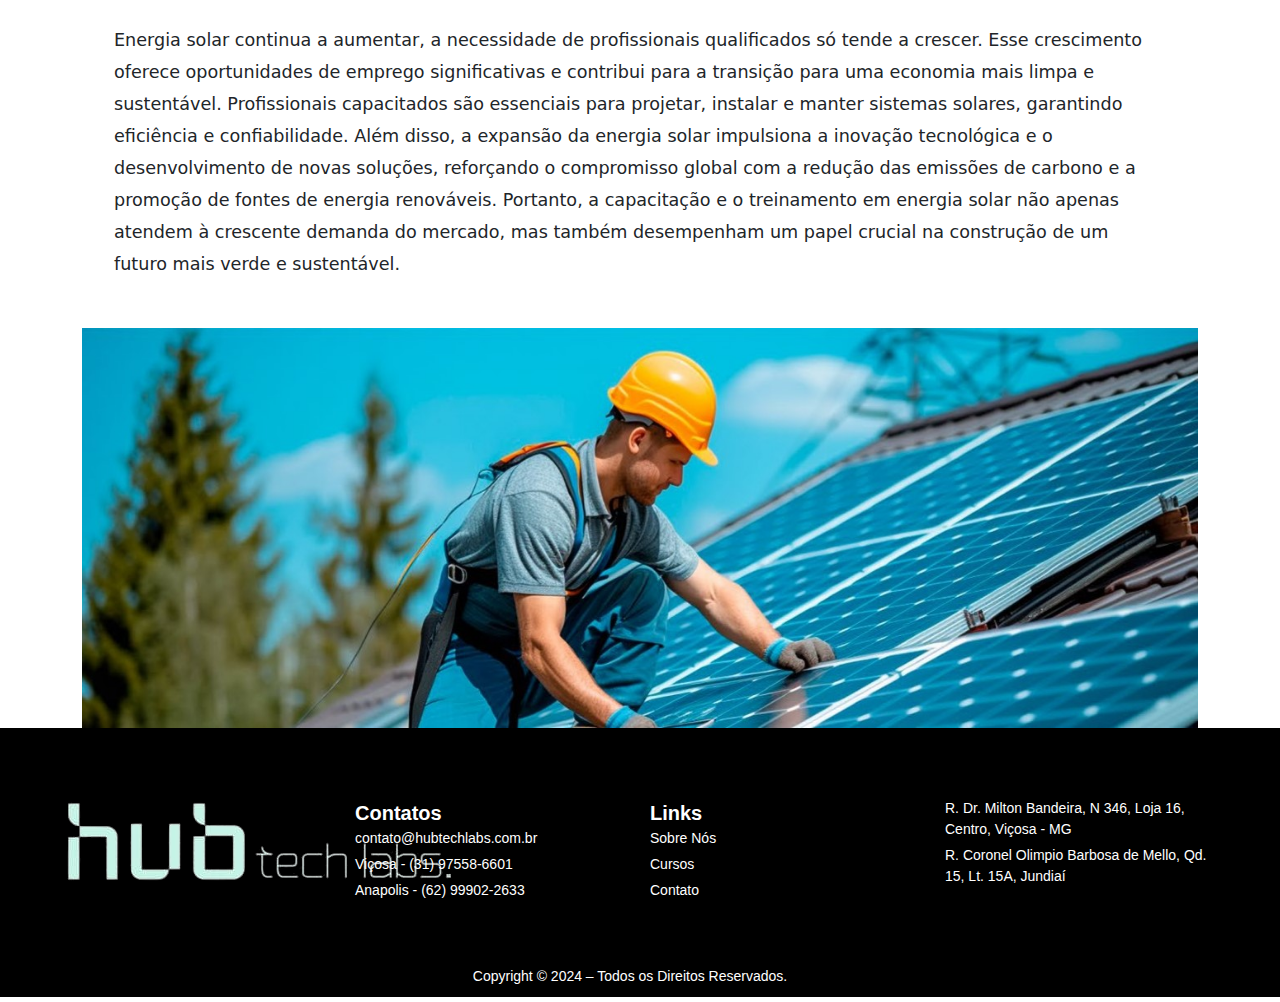
<file: solar.html>
<!DOCTYPE html>
<html lang="pt-br">

<head>
  <meta charset="UTF-8">
  <meta name="viewport" content="width=device-width, initial-scale=1.0">
  <title>Energia Solar | Hub Tech Labs</title>
  <link rel="stylesheet" href="./css/index.css">
  <link rel="shortcut icon" href="./Imagens/favicon.jpeg" type="image/x-icon">
  <link href="https://cdn.jsdelivr.net/npm/bootstrap@5.3.3/dist/css/bootstrap.min.css" rel="stylesheet"
    integrity="sha384-QWTKZyjpPEjISv5WaRU9OFeRpok6YctnYmDr5pNlyT2bRjXh0JMhjY6hW+ALEwIH" crossorigin="anonymous">
  <link href="https://unpkg.com/aos@2.3.1/dist/aos.css" rel="stylesheet">
</head>

<body>
  <header>
    <nav class="navbar navbar-expand-lg" style="padding: 0;">
      <div class="container-fluid" style="margin: 0; padding: 0;">
        <button class="navbar-toggler" type="button" data-bs-toggle="collapse" data-bs-target="#navbarNavDropdown"
          aria-controls="navbarNavDropdown" aria-expanded="false" aria-label="Toggle navigation">
          <span class="navbar-toggler-icon"></span>
        </button>
        <div class="collapse navbar-collapse" id="navbarNavDropdown">
          <div class="icon-nav">
            <a class="navbar-brand" href="./index.html" target="blank"><img src="./Imagens/hubSemFundo.png"
                alt="Hub"></a>
          </div>
          <ul class="navbar-nav">
            <li class="nav-item">
              <div class="btn-header">
                <a class="nav-link" style="color: white;" href="./index.html" target="blank">Sobre Nós</a>
              </div>
            </li>
            <li class="nav-item">
              <div class="btn-header">
                <a class="nav-link" style="color: white;" href="./index.html" target="blank">Cursos</a>
              </div>
            </li>
            <li class="nav-item">
              <div class="btn-header">
                <a class="nav-link" style="color: white;" href="./index.html" target="blank">Contato</a>
              </div>
            </li>
            <a class="nav-link dropdown-toggle" href="#" role="button" data-bs-toggle="dropdown" aria-expanded="false">
              Mais
            </a>
            <ul class="dropdown-menu">
              <li><a class="dropdown-item" target="blank" href="./metaverso.html">Metaverso</a></li>
              <li><a class="dropdown-item" target="blank" href="./drone.html">Drone</a></li>
              <li><a class="dropdown-item" target="blank" href="./casas.html">Casa Inteligente</a></li>
              <li><a class="dropdown-item" target="blank" href="./solar.html">Energia Solar</a></li>
              <li><a class="dropdown-item" target="blank" href="./dados.html">Ciencia de Dados</a></li>
            </ul>
            </li>
          </ul>
          <div class="space">
          </div>
        </div>
      </div>
    </nav>
  </header>
  <main>
    <section id="solar">
      <div class="container">
        <div class="solar1">
          <div class="solar1Text">
            <h2>Energia Solar e o desenvolvimento dessa tecnologia</h2>
          </div>
          <img src="./Imagens/solar1.jpg" alt="Solar1">
        </div>
        <div class="solar2">
          <div class="solar2Text">
            <h4>A qualificação da mão de obra</h4>
            <p>O treinamento em energia solar é crucial para garantir a instalação e operação eficientes de sistemas
              solares e promover o crescimento sustentável do setor. Profissionais bem treinados são capazes de
              projetar, instalar e manter sistemas solares com alta eficiência, maximizando a geração de energia e
              minimizando os custos. Além disso, o treinamento adequado assegura que os sistemas atendam aos padrões de
              segurança e regulamentações, aumentando a confiança dos consumidores e incentivando a adoção de energia
              solar. Ao fomentar uma força de trabalho qualificada, o setor de energia solar pode crescer de forma
              sustentável, contribuindo significativamente para a transição para fontes de energia renováveis e a
              redução das emissões de carbono.</p>
          </div>
          <img src="./Imagens/solar2.jpg" alt="Solar2">
        </div>
        <div class="solar3">
          <div class="solar3Text">
            <h4>À medida que a demanda por</h4>
            <p>Energia solar continua a aumentar, a necessidade de profissionais qualificados só tende a crescer. Esse
              crescimento oferece oportunidades de emprego significativas e contribui para a transição para uma economia
              mais limpa e sustentável. Profissionais capacitados são essenciais para projetar, instalar e manter
              sistemas solares, garantindo eficiência e confiabilidade. Além disso, a expansão da energia solar
              impulsiona a inovação tecnológica e o desenvolvimento de novas soluções, reforçando o compromisso global
              com a redução das emissões de carbono e a promoção de fontes de energia renováveis. Portanto, a
              capacitação e o treinamento em energia solar não apenas atendem à crescente demanda do mercado, mas também
              desempenham um papel crucial na construção de um futuro mais verde e sustentável.</p>
          </div>
          <img src="./Imagens/solar3.jpg" alt="Solar3">
        </div>
      </div>
    </section>
    <button id="scrollToTopBtn" title="Voltar ao topo"><svg xmlns="http://www.w3.org/2000/svg" width="24" height="24"
        fill="currentColor" class="bi bi-arrow-up-short" viewBox="0 0 16 16">
        <path fill-rule="evenodd"
          d="M8 12a.5.5 0 0 0 .5-.5V5.707l2.146 2.147a.5.5 0 0 0 .708-.708l-3-3a.5.5 0 0 0-.708 0l-3 3a.5.5 0 1 0 .708.708L7.5 5.707V11.5a.5.5 0 0 0 .5.5" />
      </svg></button>
  </main>
  <footer class="rodape" id="contato">
    <div class="rodape-div">

      <div class="rodape-div-1">
        <div class="rodape-div-1-coluna">
          <!-- elemento -->
          <span><img src="./Imagens/hubSemFundo.png" alt="logo"></span>

        </div>
      </div>

      <div class="rodape-div-2">
        <div class="rodape-div-2-coluna">
          <!-- elemento -->
          <span><b>Contatos</b></span>
          <p>contato@hubtechlabs.com.br</p>
          <p>Viçosa - (31) 97558-6601</p>
          <p>Anapolis - (62) 99902-2633</p>
        </div>
      </div>

      <div class="rodape-div-3">
        <div class="rodape-div-3-coluna">
          <!-- elemento -->
          <span><b>Links</b></span>
          <p><a href="./index.html" target="blank">Sobre Nós</a></p>
          <p><a href="./index.html" target="blank">Cursos</a></p>
          <p><a href="./index.html" target="blank">Contato</a></p>
        </div>
      </div>

      <div class="rodape-div-4">
        <div class="rodape-div-4-coluna">
          <!-- elemento -->
          <p>R. Dr. Milton Bandeira, N 346, Loja 16, Centro, Viçosa - MG</p>
          <p>R. Coronel Olimpio Barbosa de Mello, Qd. 15, Lt. 15A, Jundiaí</p>
        </div>
      </div>

    </div>
    <p class="rodape-direitos">Copyright © 2024 – Todos os Direitos Reservados.</p>
  </footer>
  <script src="https://cdn.jsdelivr.net/npm/bootstrap@5.3.3/dist/js/bootstrap.bundle.min.js"
    integrity="sha384-YvpcrYf0tY3lHB60NNkmXc5s9fDVZLESaAA55NDzOxhy9GkcIdslK1eN7N6jIeHz"
    crossorigin="anonymous"></script>
  <script src="https://unpkg.com/aos@2.3.1/dist/aos.js"></script>
  <script>
    AOS.init();
  </script>
  <script src="./ambiente.js"></script>
</body>

</html>
</file>
<file: css/index.css>
@import url('https://fonts.googleapis.com/css2?family=Montserrat:ital,wght@0,100..900;1,100..900&display=swap');

body {
  box-sizing: border-box;
  margin: 0;
  padding: 0;
  font-family: "Montserrat", sans-serif;
  color: black;
}

.redes {
  display: flex;
  padding-top: 1rem;
}

.dropdown-menu {
  border: transparent !important;
  font-weight: bold !important;
}

.dropdown-menu.show {
  display: flex !important;
  background-color: transparent;
  color: white !important;
}

.dropdown-menu[data-bs-popper] {
  left: 25% !important;
}

.dropdown-item:hover {
  text-decoration: none;
  color: #23626b !important;
  background-color: transparent !important;
  scale: 1.1;
}

.dropdown-item {
  color: black !important;
}

header {
  text-align: center;
  border-bottom: 5px solid black;
}
header h1 {
  margin: 0;
}

header img {
  padding: 1rem;
  filter: brightness(0);
  width: 200px;
  height: auto;
}

.navbar {
  padding: 0;
}
nav {
  background-color: transparent;
  color: black;
  text-align: center;
}
nav a {
  color: #fff;
  text-decoration: none;
}

.nav-link {
  font-size: 1rem !important;
  font-weight: 400 !important;
  transition: all 0.3s ease;
  color: black !important;
  font-weight: bolder !important;
}

.redes {
  gap: 1rem;
}

.nav-link:hover {
  text-decoration: none;
  scale: 1.1;
  color: #23626b !important;
}

nav a:hover {
  text-decoration: underline;
}

.navbar-nav {
  width: 30%;
  display: flex;
  flex-direction: column;
  justify-content: space-around;
}

.navbar-collapse {
  display: flex;
  flex-direction: row;
  justify-content: space-evenly;
}

.btn {		
  color: white;
	position: relative;	
	padding: 1.4rem 4.2rem;
	padding-right: 3.1rem;
	font-size: 1rem;
	color: var(--inv);
	transition: all 500ms cubic-bezier(0.77, 0, 0.175, 1);	
	cursor: pointer;
	user-select: none;
}

.btn:before, .btn:after {
	content: '';
	position: absolute;	
	transition: inherit;
	z-index: -1;
}

#about {
  background-color: black;
  height: 70vh;
}


.about1 {
  display: flex;
  flex-direction: row;
}

.about1text {
  width: 50%;
  display: flex;
  align-items: center;
  flex-direction: column;
  justify-content: center;
  font-size: 1.1rem;
  line-height: 2rem;
  gap: 1rem;
}

.about1text p {
  font-weight: bold;
  color: white;
}

.about1text span {
  font-weight: bold;
  color: #c4f3e6;
}

.about1text h1 {
  font-weight: bold;
  color: #c4f3e6;
}

.about1media {
  width: 60%;
  display: flex;
  align-items: center;
  justify-content: center;
  padding: 4rem;
}

.about1media video {
  width: 100%;
  height: auto;
  border-radius: 15px;
}

#animation {
  display: flex;
  height: 89vh;
  padding: 1rem;
}

.imagemAnimada {
  width: 400px;
}	

.animationItens {
  display: flex;
  flex-direction: row;
  align-items: center;
  justify-content: center;
  gap: 2rem;
}

.imagemAnimada {
  transition: transform 1.5s ease;
}

.imagemAnimada:hover {
  transform: scale(1.1);
  transform: rotate(180deg);
}

.animationItens hr {
  border: 2px solid #75ffa7;

}

.animationP {
  display: flex;
  flex-direction: row;
  gap: 1.5rem;
}

.animationP img {
  width: 60px;
  height: 60px;
}

#courseProg {
  background-color: black;
}

.cursoProg {
  width: 100%;
  display: flex;
  flex-direction: row;
  justify-content: space-between;
}

.cursoProg h2 {
  font-weight: bold;
  font-size: 2rem;
  color: #c4f3e6;
}

.progText {
  width: 70%;
  padding: 3rem;
  display: flex;
  align-items: center;
  flex-direction: column;
  font-size: 1.1rem;
  line-height: 2rem;
  gap: 1rem;
}	

.progText p {
  font-weight: bold;
  color: white;
}

.progImg {
  width: 40%;
  display: flex;
  flex-direction: column;
  align-items: flex-end;
}

.progImg img {
  width: 65%;
  height: auto;
  border-radius: 15px;
}

.iconesProgs {
  display: flex;
  flex-direction: row;
  align-items: center;
  justify-content: center;
  gap: 2rem;
  margin-top: 2rem;
}

.iconProg img {
  width: 96px;
  height: auto;
}

.progText a {
  text-decoration: none;
  color: #c4f3e6;
  font-weight: bold;
}

#courseModelagem {
  padding-top: 2rem;
  padding-left: 2rem;
  background-color: white;
}

.cursoModelagem {
  width: 100%;
  display: flex;
  flex-direction: row;
  justify-content: space-evenly;
}

.cursoModelagem h2 {
  font-weight: bold;
  font-size: 2rem;
  margin-bottom: 2rem;
  text-align: center;
}

.modelagemText {
  display: flex;
  flex-direction: column;
  align-items: center;
}	

.modelagemImg {
  width: 50%;
  display: flex;
  flex-direction: row;
  align-items: flex-end;
}

.modelagemImg img {
  width: 80%;
  height: auto;
  border-radius: 15px;
}

.iconesModelagem {
  display: flex;
  flex-direction: column;
  align-items: center;
  justify-content: center;
  margin-top: 2rem;
}

.iconesModelagem hr {
  border: 2px solid #75ffa7;
}

.iconesModelagem p {
  font-weight: bold;
  font-size: 1.2rem;
}

.icones1, .icones2 {
  display: flex;
  flex-direction: row;
  align-items: center;
  justify-content: center;
  gap: 2rem;
}

.iconModelagem img {
  width: 96px;
  height: auto;
  transition: all 1.7s ease;
}

.iconModelagem img:hover {
  scale: 1.4;
  transform: rotate(180deg);
}

.modelagemText a {
  text-align: center;
  text-decoration: none;
  color: #c4f3e6;
  font-weight: bold;
  margin-bottom: 2rem;
}

#numbers {
  height: 60vh;
  background-image: url(../Imagens/numbers.jpg);
  background-size: cover;
  background-position: center;
  background-repeat: no-repeat;
  text-align: center;
}

.stats {
  display: flex;
  flex-direction: row;
  align-items: center;
  justify-content: center;
  gap: 2rem;
  padding: 2rem;
  margin-bottom: 2rem;
}

.stat h3 {
  color: #c4f3e6;
  font-size: 3rem;
  font-weight: bold;
  text-align: center;
}

.stat p {
  color: #c4f3e6;
  font-size: 1.5rem;
  font-weight: bold;
  text-align: center;
}

#numbers h2 {
  color: #c4f3e6;
  font-size: 2.5rem;
  font-weight: bold;
  text-align: center;
  padding: 2rem;
}

.btnNumber {
  text-decoration: none;
  width: 140px;
  font-size: 1.1rem;
  text-align: center;
  background-color: #c4f3e6;
  color: black;
  border: none;
  padding: 10px;
  border-radius: 10px;
  font-weight: bold;
  cursor: pointer;
  transition: all 0.3s ease;
}

.btnNumber:hover {
  scale: 1.1;
}

.tecnologias {
  display: flex;
  flex-direction: row;
  justify-content: center;
  gap: 2rem;
  padding: 2rem;
}

.tecnologias h2 {
  font-weight: bold;
  font-size: 2rem;
}

.tecnologias p {
  font-size: 1.1rem;
}

.tecnologias span {
  font-weight: bold;
  color: rgba(0, 0, 0, 0.727);
}

.techsText {
  width: 50%;
  display: flex;
  flex-direction: column;
  align-items: center;
  gap: 2rem;
}

.btnNumberTech {
  width: 200px !important;
}

.down-arrow {
  position: absolute;
  bottom: 60px;
  left: 50%;
  transform: translateX(-50%);
  font-size: 2rem;
  text-decoration: none;
  color: black;
  animation: bounce 2s infinite;
}

@keyframes bounce {
  0%, 20%, 50%, 80%, 100% {
      transform: translateX(-50%) translateY(0);
  }
  40% {
      transform: translateX(-50%) translateY(-10px);
  }
  60% {
      transform: translateX(-50%) translateY(-5px);
  }
}

.tecnologias a {
  text-decoration: none;
  font-weight: bold;
}

.techsText img {
  width: 72px;
  height: 72px;
}

.techsImg {
  width: 50%;
}	

.techsImg img {
  width: 100%;
  height: auto;
}

.techsTextItem {
  display: flex;
  flex-direction: row;
  align-items: center;
  justify-content: space-between;
  gap: 2rem;
}

.onlyIcons {
  display: flex;
  flex-direction: column;
  gap: 4rem;
}

.onlyText {
  display: flex;
  flex-direction: column;
  align-items: center;
  text-align: left;
}

.weAre {
  background-image: url(../Imagens/end.jpg);
  background-size: cover;
  background-repeat: no-repeat;
  height: 80vh;
  margin-top: 3rem;
  margin-bottom: 3rem;
}

#metaverso {
  background-color: white;
}

.meta1, .meta2, .meta3 {
  display: flex;
  flex-direction: row;
  justify-content: space-between;
}

.meta1, .meta2 {
  border-bottom: 4px solid #75ffa7;
}

#metaverso img {
  height: 400px;
}

.meta1 img {
  height: 600px !important;
}

#metaverso h2{
  font-weight: bold;
  font-size: 2.5rem;
  text-align: center;
  padding: 1rem;
}

#metaverso h4 {
  font-weight: bold;
  font-size: 1.5rem;
  text-align: center;
  padding: 2rem;
}

#metaverso p {
  font-size: 1.1rem;
  line-height: 2rem;
  padding: 2rem;
}

.meta1Text {
  display: flex;
  flex-direction: column;
  justify-content: center;
}

.droneText {
  display: flex;
  flex-direction: row;
  gap: 1rem;
  margin: 2rem;
}

.droneText1 {
  display: flex;
  flex-direction: column;
  justify-content: center;
  margin: 2rem;
}

.droneText p {
  margin-top: 1rem;
  font-size: 1.1rem;
  line-height: 2rem;
}

.droneText h2 {
  font-weight: bold;
  font-size: 2rem;
}

.droneText2 h4 {
  font-weight: bold;
  font-size: 1.5rem;
}

.droneText2Text {
  display: flex;
  flex-direction: column;
  gap: 2rem;
  border-bottom: 5px solid #75ffa7;
  margin: 2rem;
}

.droneText2Listas {
  display: flex;
  flex-direction: row;
  gap: 1rem;
}

.homeText {
  display: flex;
  flex-direction: column;
  justify-content: center;
  align-items: center;
  gap: 2rem;
  padding: 2rem;
}

.homeText1 {
  display: flex;
  flex-direction: column;
  justify-content: center;
  align-items: center;
  gap: 2rem;
  padding: 2rem;
  border-bottom: 5px solid #75ffa7;
}

.homeText2 {
  display: flex;
  flex-direction: column;
  justify-content: center;
  align-items: center;
  gap: 2rem;
  padding: 2rem;
}

.homeText p {
  font-size: 1.1rem;
  line-height: 2rem;
}

.homeText h2 {
  font-weight: bold;
  font-size: 2rem;
}

.homeText h4 {
  font-weight: bold;
  font-size: 1.5rem;
}

#solar {
  background-color: white;
}

.solar1, .solar2, .solar3 {
  display: flex;
  flex-direction: row;
  justify-content: space-between;
}

.solar1, .solar2 {
  border-bottom: 4px solid #75ffa7;
}

.solar2, .solar3 {
  display: flex;
  flex-direction: column;
  justify-content: center;
}

#solar img {
  height: 400px;
}

.solar1 img {
  height: 600px !important;
}

#solar h2{
  font-weight: bold;
  font-size: 2.5rem;
  text-align: center;
  padding: 1rem;
}

#solar h4 {
  font-weight: bold;
  font-size: 1.5rem;
  text-align: center;
  padding: 2rem;
}

#solar p {
  font-size: 1.1rem;
  line-height: 2rem;
  padding: 2rem;
}

.solar1Text {
  display: flex;
  flex-direction: column;
  justify-content: center;
}

#dados h2 {
  font-weight: bold;
  font-size: 2rem;
  text-align: center;
  padding: 1rem;
}

#dados p {
  font-size: 1.1rem;
  line-height: 2rem;
  padding-top: 2rem;
}

#dados span {
  font-weight: bold;
  color: rgba(0, 0, 0, 0.727);
}

.dadosOne {
  margin-bottom: 2rem;
}

.dadosOne img{
  width: 100%;
  height: auto;
  margin-top: 2rem;
}

.dadosTwo {
  display: flex;
  flex-direction: row;
  justify-content: space-evenly;
  align-items: center;
}

.dadosTwo li {
  font-size: 1.3rem;
  line-height: 2rem;
  margin-bottom: 1rem;
}

.dadosTwoCarrosel {
  width: 30%;
}

.itensContato {
  display: flex;
  flex-direction: row;
  gap: 2rem;
  margin: 2rem;
}

.itensContato img {
  height: 500px;
}

.itensContato a {
  text-decoration: none;
  color: #c4f3e6;
  font-weight: bold;
}

.contactText {
  display: flex;
  flex-direction: column;
  align-items: center;
  justify-content: center;
  gap: 2rem;
  padding: 2rem;
}

.enderecos {
  display: flex;
  flex-direction: row;
  align-items: center;
  gap: 1rem;
}

.contactTitle {
  text-align: center;
}

.rodape{
  background-color: black;
  color: white;
  height: auto;
  width: 100%;
  font-size: 14px;
  font-family: helvetica;
}
.rodape a{
  text-decoration: none;
  color: white;
}
.rodape p{
  margin-bottom: 5px;
}
.rodape-div{
  display: flex;
  justify-content: center;
  flex-wrap: wrap;
  width:100%;
  margin: auto;
  align-items: stretch;
  padding: 60px 10px 40px 10px;
}
.rodape-div-1, .rodape-div-2, .rodape-div-3, .rodape-div-4{
  display: flex;
  width: calc(100% / 4 - 20px);
  padding: 10px;
}
.rodape span{
  font-size: 20px;
  color: white;
}
.rodape-direitos{
  width: calc(100% - 20px);
  background-color: black;
  padding: 10px;
  margin: 0px;
  text-align: center;
}
/*mobile*/
@media (max-width: 768px) {
  .rodape-div-1, .rodape-div-2, .rodape-div-3, .rodape-div-4{
      width: calc(50% - 20px);
      padding: 10px;
  }
  .rodape-div{
      padding: 60px 0px 40px 0px;
  }
}

.navbar>.container, .navbar>.container-fluid, .navbar>.container-lg, .navbar>.container-md, .navbar>.container-sm, .navbar>.container-xl, .navbar>.container-xxl {
  flex-wrap: nowrap !important;
  flex-direction: row !important;
}

#scrollToTopBtn {
  display: none; /* Ocultar o botão inicialmente */
  position: fixed;
  bottom: 40px;
  right: 40px;
  z-index: 99;
  border: none;
  outline: none;
  background-color: #c4f3e6;
  color: black;
  cursor: pointer;
  padding: 10px;
  border-radius: 50%;
  font-size: 18px;
}

#scrollToTopBtn:hover {
  background-color: #555; /* Cor de fundo ao passar o mouse */
}

.rodape a:hover{
  color: #23626b;
}

@media (max-height: 650px) {
  .imagemAnimada {
    display: none;
  }
}

@media (max-width: 1440px) {
  .progImg {
    width: 50%;
  }
  #about {
    height: 60vh;
  }
  header img {
    
    width: 200px;
  }
  .nav-link {
    font-size: 1.2rem !important;
    font-weight: bold !important;
  }
  .about1text p {
    font-size: 1.2rem;
  }
  .card-body h5 {
    font-size: 1.4rem;
  }
  .card-body p {
    font-size: 1.1rem;
  }
  #courses {
    height: 100vh;
  }
  #numbers {
    height: 50vh;
  }
}	

@media (max-width: 1024px) {
  .down-arrow {
    display: none;
  }
  header img {
    width: 150px;
  }
  .nav-link {
    font-size: 1rem !important;
    font-weight: 400 !important;
  }
  .about1text p {
    font-size: 1rem;
    line-height: 1.6rem;
  }
  .card-body h5 {
    font-size: 1.2rem;
  }
  .card-body p {
    font-size: 1rem;
  }
  #courses {
    height: 70vh;
  }
  #numbers {
    height: 35vh;
  }
  #about {
    height: 55vh;
  }
  .about1media video {
    width: 130%;
  }
  h2 {
    font-size: 1.4rem !important;
  }
  .imagemAnimada {
    height: 400px;
  }
  .progImg img {
    height: 100%;
  }
  #numbers h2 {
    padding: 0rem;
    padding-top: 2rem;
  }
  .stat h3 {
    font-size: 2rem;
  }
  .stat p {
    font-size: 1rem;
  }
  .stats {
    padding: 0rem;
  }
  .itensContato {
    display: flex;
    flex-direction: column;
  }
  .about1text h1 {
    margin-top: 2rem;
    font-size: 1.7rem;
  }
  .card img {
    height: 200px;
  }
  .contact {
    height: 100vh;
    text-align: center;
  }
  #animation {
    height: 50vh;
  }
  .navbar-nav .dropdown-menu {
    position: absolute !important;
    flex-wrap: wrap;
  }

  .navbar-nav {
    gap: 1rem !important;
  }
}

@media (max-width: 768px) {
  .modelagemImg {
    display: none;
  }
  .progImg {
    display: none;
  }
  .progText {
    width: 100%;
  }
  .techsImg {
    display: none;
  }
  .techsText {
    width: 100%;
  }
  .contact {
    height: 130vh;
  }
  #animation {
    height: 70vh;
  }
  #numbers {
    height: 30vh;
  }
  .about1 {
    display: flex;
    flex-direction: column;
  }
  .about1text p {
    font-size: 1rem;
  }
  .navbar-nav {
    flex-direction: row !important;
  }
  .about1text {
    width: 100%;
  }
  .about1media {
    width: 100%;
  }
  #about {
    height: 80vh;
  }
  #courses {
    height: 120vh;
  }
  .stat h3 {
    font-size: 2.5rem;
  }
  .stat p {
    font-size: 1.0rem;
  }
  #numbers h2 {
    font-size: 1.7rem;
  }
  .btnNumber {
    font-size: 1rem;
  }
  .contact h2 {
    font-size: 1.7rem;
  }
  footer p {
    font-size: 1rem;
  }
}

@media (max-width: 431px){
  .meta1, .meta2, .meta3 {
    display: flex;
    flex-direction: column;
    margin-bottom: 1rem;
  } 
  #metaverso img {
    height: 300px;
  }
  #metaverso h2 {
    font-size: 1.7rem;
  }
  #metaverso h4 {
    font-size: 1.2rem;
  }
  #metaverso p {
    font-size: 1rem;
  }
  .droneText {
    display: flex;
    flex-direction: column;
  }
  .droneText h2 {
    font-size: 1.7rem;
  }
  .droneText p {
    font-size: 1rem;
  }
  .droneText h4 {
    font-size: 1.2rem;
  }
  .droneText li {
    font-size: 1rem;
  }
  .homeText h2 {
    font-size: 1.7rem;
  }
  .homeText h4 {
    font-size: 1.2rem;
  }
  .homeText p {
    font-size: 1rem;
  }
  .solar1 img {
    height: auto;
  }
  #solar img {
    width: 100%;
    height: auto;
  }
  .solar1 {
    display: flex;
    flex-direction: column;
  }
  #solar h2 {
    font-size: 1.7rem;
  }
  #solar h4 {
    font-size: 1.2rem;
  }
  #solar p {
    font-size: 1rem;
  }
  .dadosTwo {
    flex-direction: column;
  }
  .dadosTwoCarrosel {
    width: 100%;
  }
   #dados h2 {
    font-size: 1.7rem;
  }
  #dados p {
    font-size: 1rem;
  }
  #dados span {
    font-size: 1rem;
  }
  .navbar-nav .dropdown-menu {
    position: absolute !important;
    flex-wrap: wrap;
  }
  .navbar-nav {
    width: 60% !important;
    gap: 0rem !important;
  }
  .dropdown-menu[data-bs-popper] {
    left: 0% !important;
  }
  .navbar-brand{
    display: none !important;
  }
  .nav-link {
    margin: 1rem;
  }
  .navbar-collapse {
    margin-left: -5rem;
  }
  #about {
    height: 90vh;
  }
  .animationItens {
    display: flex;
    flex-direction: column;
  }
  .imagemAnimada {
    height: 300px;
  } 
  .progText {
    width: 100%;
  } 
  #courseModelagem {
    padding: 2rem;
  }
  .iconModelagem img {
    width: 60px;
  }
  animationText h2 {
    font-size: 7rem !important;
  }
  #numbers h2 {
    margin-bottom: 2rem;
  }
  .modelagemImg {
    visibility: hidden;
  }
  #animation {
    height: 95vh;
  }
  .about1media {
    width: 100%;
  }
  .cursos {
    flex-direction: column;
  }
  .card {
    width: 100% !important;
  }
  .about1media video {
    width: 130%;
  }
  #courses {
    height: 180vh;
  }
  #courses h2 {
    font-size: 1.7rem;
  }
  .stats {
    flex-direction: column;
  }
  #numbers {
    height: 100vh;
  }
  .tecnologias {
    display: flex;
    flex-direction: column;
  }
  .techsTextTitle {
    text-align: center;
  }
  #scrollToTopBtn {
    right: 100px;
  }
  .techsText {
    width: 100%;
  }
  .techsImg {
    width: 100%;
  }
  .weAre {
    background-image: url(../Imagens/endCel.jpg);
  }
  .contact {
    display: none;
  }
  footer p {
    font-size: 0.9rem;
  }
  .contact {
    padding: 2rem;
  }
}

@media (max-width: 376px){
  footer p {
    font-size: 0.8rem;
  }
  #animation {
    height: 130vh;
  }
}

@media (max-width: 320px){
  #animation {
    height: 140vh;
  }
  .iconProg img {
    width: 60px;
    height: 60px;
  }
  #courseModelagem {
    padding-left: 0.8rem;
  }
  .icones1, .icones2 {
    gap: 1rem;
  }
  .modelagemText p {
    font-size: .7rem;
  }
  footer img {
    width: 300px;
  }
}

@media (max-width: 275px){
  .navbar-collapse {
    margin-left: -90rem;
  }
  footer p {
    font-size: 0.6rem;
  }
}
</file>
